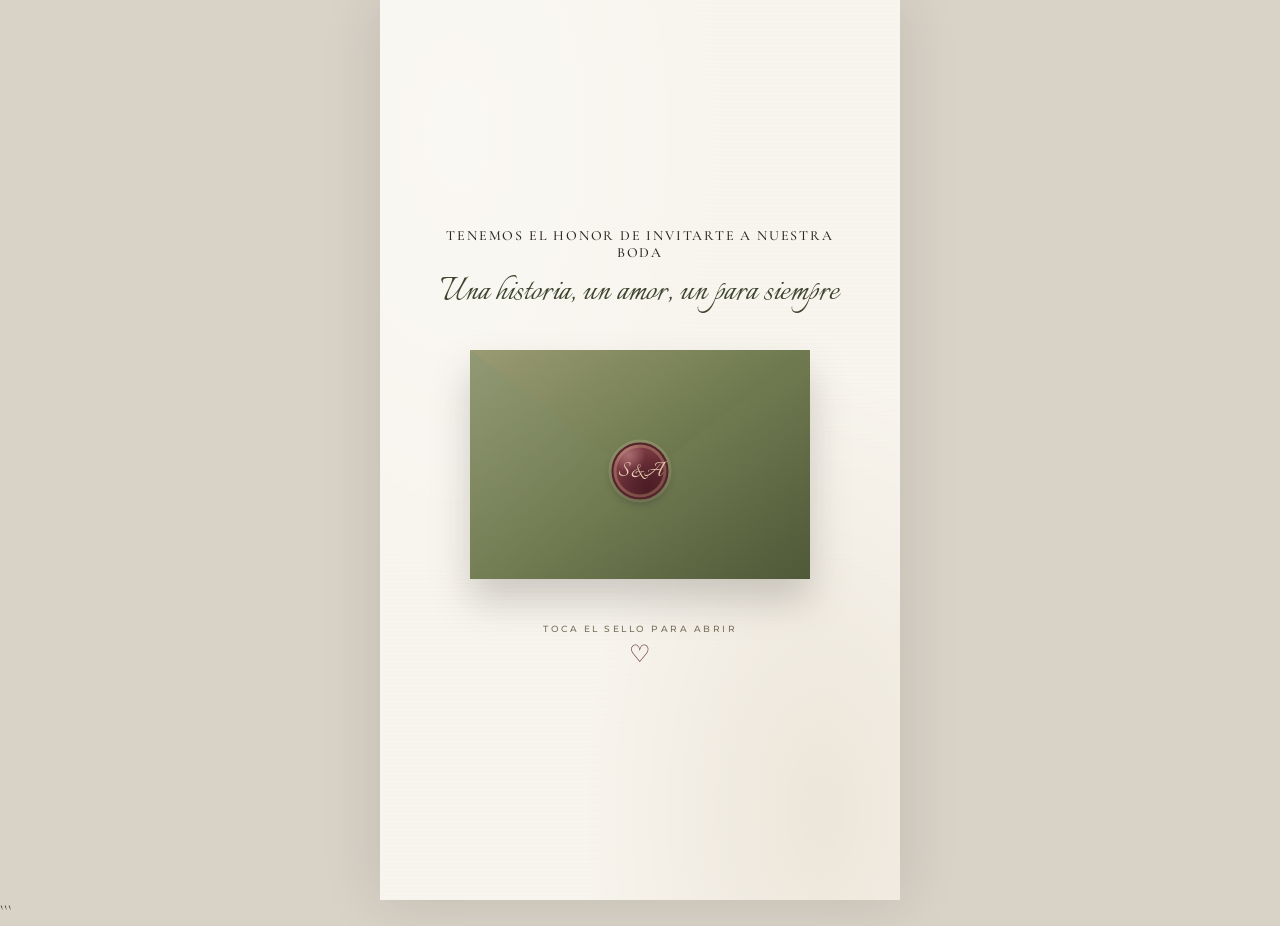
<file: index.html>
<!doctype html>
<html lang="es">
<head>
  <meta charset="utf-8">
  <meta name="viewport" content="width=device-width, initial-scale=1">
  <meta name="theme-color" content="#f7f2e9">
  <meta name="description" content="Invitación a la boda de Sara y Alejandro, 13 de marzo de 2027.">
  <title>Sara & Alejandro | Nuestra boda</title>

  <link rel="preconnect" href="https://fonts.googleapis.com">
  <link rel="preconnect" href="https://fonts.gstatic.com" crossorigin>
  <link href="https://fonts.googleapis.com/css2?family=Cormorant+Garamond:wght@300;400;500;600&family=Italianno&family=Montserrat:wght@300;400;500;600&display=swap" rel="stylesheet">

  <link rel="stylesheet" href="/styles.css">
  <script src="/script.js" defer></script>
</head>

<body>
<main class="site">

  <!-- PORTADA -->
  <section class="page cover" id="inicio" aria-label="Portada de la invitación">
    <div class="content">
      <div class="intro">
        <div class="eyebrow">Tenemos el honor de invitarte a nuestra boda</div>
        <div class="script intro-script">Una historia, un amor, un para siempre</div>
      </div>

      <div class="envelope-wrap">
        <button class="envelope" id="envelope" type="button"
                aria-label="Abrir invitación" aria-expanded="false">
          <span class="env-back"></span>
          <span class="env-card">
            <span class="tiny">Con amor y para siempre</span>
            <span class="script env-names">Sara & Alejandro</span>
            <span class="tiny">13 · 03 · 2027</span>
          </span>
          <span class="env-fold"></span>
          <span class="env-flap"></span>
          <span class="seal" aria-hidden="true">S&A</span>
        </button>
      </div>

      <div class="cover-hint" id="hint">
        Toca el sello para abrir
        <span>♡</span>
      </div>
    </div>
  </section>

  <div id="contents" hidden>

    <!-- PRESENTACIÓN -->
    <section class="page" id="fecha">
      <svg class="sprig sprig-left" viewBox="0 0 140 240" aria-hidden="true">
        <use href="#branch"/>
      </svg>

      <div class="content">
        <div class="eyebrow">Our forever begins</div>
        <h1 class="names">Sara <span class="ampersand">&</span><br>Alejandro</h1>
        <div class="divider">❦</div>

        <p class="bodycopy">
          Con la bendición de Dios y el amor de nuestras familias,
          queremos compartir contigo uno de los días más especiales
          de nuestras vidas.
        </p>

        <p class="bodycopy">
          Nos encantaría que nos acompañaras a celebrar el comienzo
          de nuestra historia para siempre.
        </p>

        <div class="divider">♡</div>
        <div class="tiny">Reserva la fecha</div>
        <div class="script save-date">13 de marzo de 2027</div>
      </div>
    </section>

    <!-- FECHA Y HORARIOS -->
    <section class="page olive">
      <div class="content">
        <div class="eyebrow">The day we say I do</div>
        <h2 class="heading">Nuestra boda</h2>

        <div class="date-card">
          <div class="tiny">SÁBADO</div>
          <div class="date-number">13</div>
          <div class="date-month">Marzo</div>
          <div class="date-year">2027</div>
          <div class="date-line"></div>
          <div class="tiny">SANTIAGO DE QUERÉTARO</div>
          <div class="date-city">Querétaro, México</div>
        </div>

        <div class="info-grid">
          <div class="info-tile">
            <div class="icon" aria-hidden="true">✧</div>
            <h3>La ceremonia</h3>
            <p>Misa<br><strong>12:00 p. m.</strong></p>
          </div>

          <div class="info-tile" id="horario-recepcion">
            <div class="icon" aria-hidden="true">♡</div>
            <h3>La recepción</h3>
            <p>Celebración<br><strong>3:00 p. m.</strong></p>
          </div>
        </div>

        <a class="btn" href="#ubicaciones">Conoce las ubicaciones</a>
      </div>
    </section>

    <!-- CEREMONIA Y RECEPCIÓN -->
    <section class="page" id="ubicaciones">
      <div class="content">
        <div class="eyebrow">We saved a place for you</div>
        <h2 class="heading">Dónde nos vemos</h2>

        <article class="location-card">
          <div class="tiny">Primero celebraremos</div>
          <h3>La ceremonia religiosa</h3>
          <div class="location-time">12:00 p. m.</div>
          <div class="divider">❦</div>

          <p>
            Parroquia Divina Providencia<br>
            Madrid 231, Los Sauces,<br>
            76114 Santiago de Querétaro, Qro.
          </p>

          <a class="btn solid"
             href="https://www.google.com/maps/place/Parroquia+Divina+Providencia/@20.6262771,-100.4451317,20.21z/data=!4m15!1m8!3m7!1s0x85d3507958e3c1df:0x23647522108d44e1!2sMadrid+231,+Los+Sauces,+76114+Santiago+de+Quer%C3%A9taro,+Qro.!3b1!8m2!3d20.6260787!4d-100.4451164!16s%2Fg%2F11zwz81261!3m5!1s0x85d3507959959f6b:0x6cf4c809443645d1!8m2!3d20.6260787!4d-100.4451164!16s%2Fg%2F11b6f03wbs?entry=ttu&amp;g_ep=EgoyMDI2MTAyOC4wIKXMDSoASAFQAw%3D%3D"
             target="_blank" rel="noopener noreferrer">
            Abrir ubicación en Maps ↗
          </a>
        </article>

        <div class="divider">♡</div>

        <article class="location-card" id="ubicacion-recepcion">
          <div class="tiny">Y después continuaremos</div>
          <h3>La recepción</h3>
          <div class="location-time">3:00 p. m.</div>
          <div class="divider">❦</div>

          <p>
            Citlaltépetl 117, Loma Bonita,<br>
            76118 Santiago de Querétaro, Qro.
          </p>

          <a class="btn solid"
             href="https://maps.app.goo.gl/64a9VfoYJC5BPRaD8?g_st=aw"
             target="_blank" rel="noopener noreferrer">
            Abrir ubicación en Maps ↗
          </a>
        </article>
      </div>
    </section>

    <!-- REGALOS -->
    <section class="page">
      <div class="content">
        <div class="eyebrow">A little something for us</div>
        <h2 class="heading">Mesa de regalos</h2>

        <div class="paper-card">
          <div class="script gift-intro">Tu presencia es nuestro regalo</div>
          <div class="divider">♡</div>

          <p class="bodycopy compact">
            El mejor regalo es compartir contigo este día tan especial.
            Sin embargo, si deseas tener un detalle con nosotros,
            hemos preparado una mesa de regalos.
          </p>

          <a class="btn solid"
             href="https://www.amazon.com.mx/wedding/guest-view/1IHKFDLVKZLXB"
             target="_blank" rel="noopener noreferrer">
            Ver mesa de regalos
          </a>

          <div class="divider">❦</div>

          <div class="gift-card">
            <h3>Un detalle de corazón</h3>
            <p>
              Para quienes prefieran hacernos un regalo monetario,
              también tendremos sobres disponibles el día del evento.
            </p>
          </div>
        </div>
      </div>
    </section>

    <!-- CÓDIGO DE VESTIMENTA -->
    <section class="page olive">
      <div class="content">
        <div class="eyebrow">Dress code</div>
        <h2 class="heading">Código de vestimenta</h2>

        <div class="dress-card">
          <div class="dress-symbol" aria-hidden="true">✧</div>
          <div class="script dress-title">Formal - Casual</div>
          <div class="divider">❦</div>
          <p>Queremos que disfrutes de este día sintiéndote cómodo y especial.</p>
        </div>

        <div class="dress-card">
          <div class="script dress-subtitle">Una consideración especial</div>

          <p>
            Les pedimos amablemente evitar utilizar los siguientes colores:
          </p>

          <div class="prohibited-colors" aria-label="Colores reservados para la celebración">
            <div class="color-swatch"><span class="color-bubble" style="--swatch:#68704a" title="Verde olivo"></span><span>Olivo</span></div>
            <div class="color-swatch"><span class="color-bubble" style="--swatch:#3c442d" title="Olivo oscuro"></span><span>Olivo oscuro</span></div>
            <div class="color-swatch"><span class="color-bubble" style="--swatch:#642b35" title="Vino"></span><span>Vino</span></div>
            <div class="color-swatch"><span class="color-bubble" style="--swatch:#8c4d53" title="Vino claro"></span><span>Vino claro</span></div>
            <div class="color-swatch"><span class="color-bubble" style="--swatch:#f7f2e9" title="Marfil"></span><span>Marfil</span></div>
            <div class="color-swatch"><span class="color-bubble" style="--swatch:#eee5d6" title="Beige"></span><span>Beige</span></div>
            <div class="color-swatch"><span class="color-bubble" style="--swatch:#ffffff" title="Blanco"></span><span>Blanco</span></div>
            <div class="color-swatch"><span class="color-bubble" style="--swatch:#c0c0c0" title="Plateado"></span><span>Plateado</span></div>
            <div class="color-swatch"><span class="color-bubble" style="--swatch:linear-gradient(135deg, #f0d99a, #b49352 48%, #e8d19a 72%, #92713b)" title="Dorado"></span><span>Dorado</span></div>
          </div>

          <p class="small-note">Agradecemos mucho su comprensión.</p>
        </div>
      </div>
    </section>

    <!-- CONFIRMACIÓN -->
    <section class="page" id="confirmacion">
      <div class="content">
        <div class="paper-card">
          <div class="eyebrow">We saved you a seat</div>
          <h2 class="heading rsvp-heading">Confirma tu asistencia</h2>

          <p class="bodycopy compact">
            Nos hará muy felices contar contigo en este día tan importante para nosotros.
          </p>

          <div class="divider">❦</div>

          <form class="rsvp-form" id="rsvp">
            <label for="guest">Nombre completo</label>
            <input id="guest" name="guest" type="text" autocomplete="name" required placeholder="Escribe tu nombre">

            <label for="attendance">¿Nos acompañarás?</label>
            <select id="attendance" name="attendance" required>
              <option value="Sí, asistiré">Sí, asistiré</option>
              <option value="No podré asistir">No podré asistir</option>
            </select>

            <label for="guests">Número de asistentes</label>
            <select id="guests" name="guests">
              <option value="1">1 persona</option>
              <option value="2">2 personas</option>
              <option value="3">3 personas</option>
              <option value="4">4 personas</option>
              <option value="5">5 personas</option>
            </select>

            <label for="message">Mensaje para los novios</label>
            <textarea id="message" name="message" rows="3" placeholder="Escribe algo bonito (opcional)"></textarea>

            <button class="btn solid submit-btn" type="submit">Enviar confirmación</button>
            <p class="form-note">Tu respuesta se guardará de forma segura.</p>
          </form>
        </div>
      </div>
    </section>

    <!-- DESPEDIDA -->
    <section class="page olive">
      <div class="content">
        <div class="footerline">With love & gratitude</div>
        <div class="eyebrow">Gracias por ser parte de nuestra historia</div>

        <div class="names closing-names">
          Sara <span class="ampersand closing-ampersand">&</span><br>Alejandro
        </div>

        <div class="divider">♡</div>
        <p class="bodycopy">Un día, una promesa y toda una vida para cumplirla.</p>
        <div class="tiny">13 · 03 · 2027</div>

        <a class="btn back-to-top" href="#inicio">Volver al inicio ↑</a>
      </div>
    </section>

  </div>
</main>

<!-- ILUSTRACIÓN BOTÁNICA DECORATIVA -->
<svg class="svg-defs" aria-hidden="true" focusable="false">
  <defs>
    <g id="branch" fill="none" stroke="#9b9a70" stroke-width="1.5" stroke-linecap="round">
      <path d="M20 220 Q70 150 90 30"/>
      <path d="M44 180 Q10 165 5 135 Q38 137 44 180Z" fill="#858c63" stroke="none"/>
      <path d="M55 155 Q95 145 112 112 Q72 112 55 155Z" fill="#737d55" stroke="none"/>
      <path d="M66 120 Q28 100 25 70 Q62 78 66 120Z" fill="#92966c" stroke="none"/>
      <path d="M77 85 Q111 75 126 42 Q91 44 77 85Z" fill="#737d55" stroke="none"/>
      <path d="M35 192 Q15 183 8 160"/>
      <path d="M60 150 Q82 145 100 123"/>
      <path d="M68 113 Q45 99 34 82"/>
      <path d="M82 78 Q104 66 117 48"/>
    </g>
  </defs>
</svg>

</body>
</html>
```
</file>
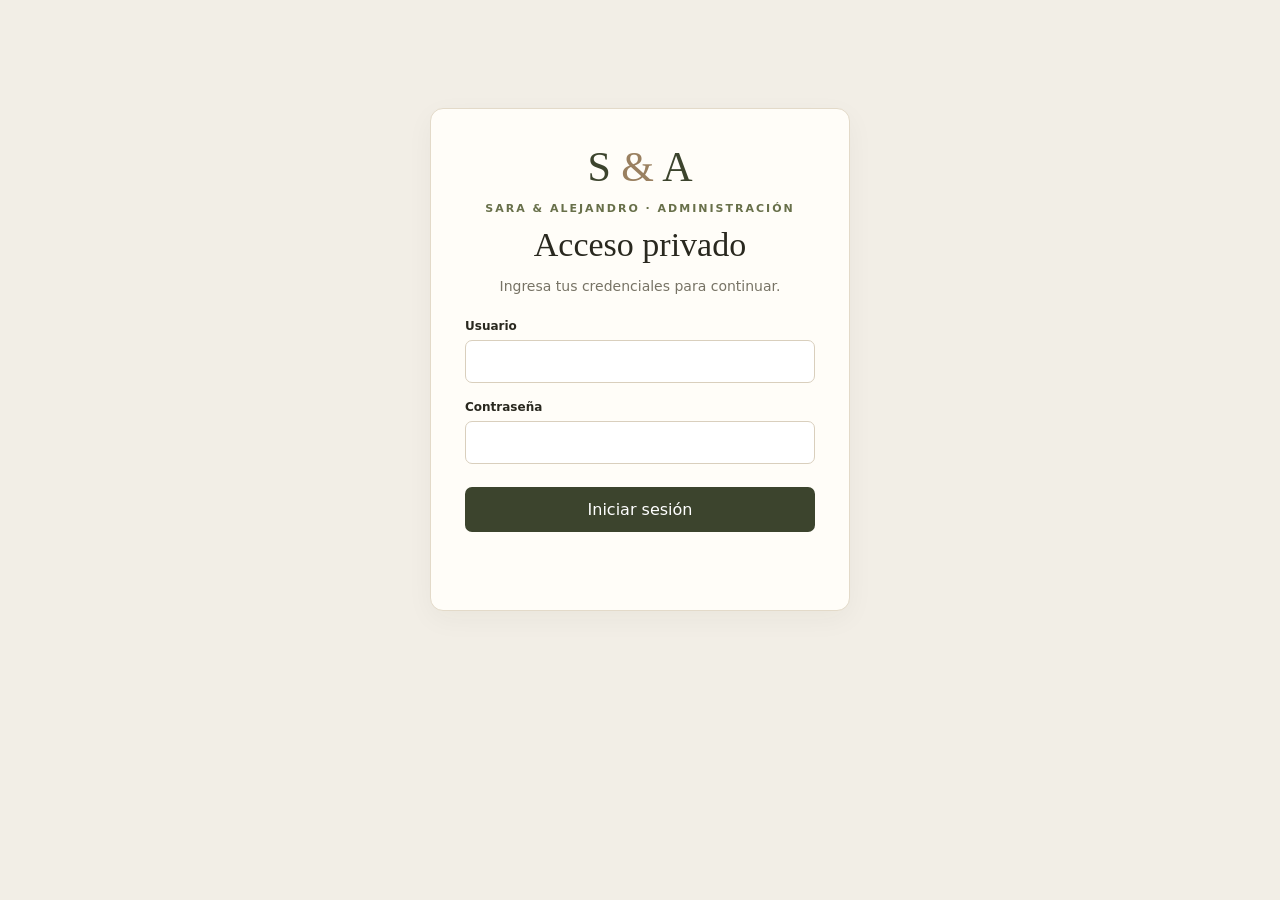
<file: admin-login.html>
<!doctype html>
<html lang="es">
<head>
  <meta charset="utf-8">
  <meta name="viewport" content="width=device-width, initial-scale=1">

  <title>Acceso privado | Sara & Alejandro</title>

  <!-- Estilos del panel de administración -->
  <link rel="stylesheet" href="/admin.css">
</head>

<body class="admin-body">

  <main class="login-card">

    <div class="login-mark">S <span>&</span> A</div>

    <p class="eyebrow">Sara & Alejandro · Administración</p>

    <h1>Acceso privado</h1>

    <p class="muted">
      Ingresa tus credenciales para continuar.
    </p>

    <form id="login-form">

      <label for="username">Usuario</label>
      <input
        id="username"
        name="username"
        type="text"
        autocomplete="username"
        required
      >

      <label for="password">Contraseña</label>
      <input
        id="password"
        name="password"
        type="password"
        autocomplete="current-password"
        required
      >

      <button type="submit" id="login-button">
        Iniciar sesión
      </button>

      <p id="login-error" class="error" role="alert"></p>

    </form>

  </main>

  <script>
    const form = document.getElementById('login-form');

    form.addEventListener('submit', async (e) => {
      e.preventDefault();

      const button = document.getElementById('login-button');
      const error = document.getElementById('login-error');

      button.disabled = true;
      button.textContent = 'Verificando...';
      error.textContent = '';

      try {
        const response = await fetch('/api/admin/login', {
          method: 'POST',
          headers: {
            'Content-Type': 'application/json'
          },
          body: JSON.stringify({
            username: document.getElementById('username').value,
            password: document.getElementById('password').value
          })
        });

        const data = await response.json();

        if (!response.ok) {
          throw new Error(
            data.detail || 'No fue posible iniciar sesión.'
          );
        }

        location.replace('/admin');

      } catch (err) {
        error.textContent = err.message;

        button.disabled = false;
        button.textContent = 'Iniciar sesión';
      }
    });
  </script>

</body>
</html>
</file>
<file: styles.css>
:root {
  --ivory: #f7f2e9;
  --paper: #eee5d6;
  --olive: #68704a;
  --olive-dark: #3c442d;
  --wine: #642b35;
  --wine-light: #8c4d53;
  --ink: #29281f;
  --muted: #766f61;
  --gold: #b4a078;
  --serif: "Cormorant Garamond", Georgia, serif;
  --script: "Italianno", cursive;
  --sans: "Montserrat", sans-serif;
}

* { box-sizing: border-box; }

html {
  scroll-behavior: smooth;
  background: #d8d2c7;
}

body {
  margin: 0;
  color: var(--ink);
  font: 17px/1.5 var(--serif);
  background: #d8d2c7;
}

body, button, input, select, textarea {
  font-family: var(--serif);
}

a { color: inherit; }

.site {
  max-width: 520px;
  min-height: 100vh;
  margin: 0 auto;
  background: var(--ivory);
  overflow: hidden;
  box-shadow: 0 0 55px #30291e22;
}

.page {
  min-height: 100svh;
  position: relative;
  display: flex;
  align-items: center;
  justify-content: center;
  padding: 55px 25px;
  overflow: hidden;
}

.page::before {
  content: "";
  position: absolute;
  inset: 0;
  pointer-events: none;
  opacity: .35;
  background:
    radial-gradient(ellipse at 15% 15%, #fff 0, transparent 45%),
    radial-gradient(ellipse at 85% 90%, #d8cbb5 0, transparent 38%),
    repeating-linear-gradient(0deg, #78674b07 0 1px, transparent 1px 4px);
}

.page.olive {
  background: var(--olive-dark);
  color: var(--ivory);
}

.page.olive::before {
  opacity: .3;
  background:
    radial-gradient(ellipse at 80% 5%, #a8a77955, transparent 42%),
    radial-gradient(ellipse at 0 100%, #14190e99, transparent 52%),
    repeating-linear-gradient(0deg, #fff 0 1px, transparent 1px 5px);
}

.content {
  position: relative;
  z-index: 2;
  width: 100%;
  max-width: 430px;
  text-align: center;
}

.eyebrow {
  font: 500 9px var(--sans);
  letter-spacing: 3px;
  text-transform: uppercase;
}

.tiny {
  font: 400 9px var(--sans);
  letter-spacing: 2px;
  text-transform: uppercase;
}

.script {
  font-family: var(--script);
  font-weight: 400;
}

.names {
  font: 400 clamp(65px, 16vw, 94px)/.82 var(--script);
  margin: 25px 0;
}

.ampersand {
  font-size: .6em;
  color: var(--wine);
}

.heading {
  font: 400 clamp(55px, 13vw, 76px)/.9 var(--script);
  margin: 0 0 22px;
}

.divider {
  display: flex;
  align-items: center;
  justify-content: center;
  gap: 12px;
  margin: 20px auto;
  color: var(--gold);
}

.divider::before,
.divider::after {
  content: "";
  width: 48px;
  height: 1px;
  background: currentColor;
  opacity: .7;
}

.bodycopy {
  font-size: 19px;
  line-height: 1.4;
  max-width: 330px;
  margin: 18px auto;
}

.bodycopy.compact { font-size: 18px; }

.btn {
  display: inline-block;
  padding: 12px 22px;
  margin: 9px 4px;
  border: 1px solid currentColor;
  text-decoration: none;
  text-align: center;
  font: 500 9px/1.5 var(--sans);
  letter-spacing: 1.5px;
  text-transform: uppercase;
  transition: background .25s, color .25s, border-color .25s;
}

.btn:hover,
.btn:focus-visible {
  background: var(--wine);
  color: #fff;
  border-color: var(--wine);
}

.btn.solid {
  background: var(--olive-dark);
  color: var(--ivory);
  border-color: var(--olive-dark);
}

.btn.solid:hover,
.btn.solid:focus-visible {
  background: var(--wine);
  border-color: var(--wine);
}

.olive .btn:not(.solid) {
  color: var(--ivory);
}

.olive .btn.solid {
  background: var(--ivory);
  color: var(--olive-dark);
  border-color: var(--ivory);
}

.olive .btn.solid:hover,
.olive .btn.solid:focus-visible {
  background: var(--wine);
  color: white;
  border-color: var(--wine);
}

/* PORTADA Y SOBRE */

.cover { background: #f8f5ee; }
.cover .content { max-width: 410px; }
.intro { margin-bottom: 17px; }

.intro .eyebrow {
  font-family: var(--serif);
  font-size: 14px;
  letter-spacing: 1.8px;
}

.intro-script {
  font-size: 39px;
  color: var(--olive-dark);
  line-height: 1;
  margin-top: 12px;
}

.envelope-wrap {
  perspective: 1400px;
  width: min(100%, 350px);
  margin: 42px auto 48px;
  filter: drop-shadow(0 22px 19px #29281f35);
  overflow: visible;
}

.envelope {
  appearance: none;
  display: block;
  position: relative;
  width: 100%;
  aspect-ratio: 1.34 / 1;
  padding: 0;
  border: 0;
  background: transparent;
  cursor: pointer;
  transform-style: preserve-3d;
  outline: none;
  overflow: visible;
  isolation: isolate;
}

.envelope:focus-visible {
  outline: 2px solid var(--wine);
  outline-offset: 8px;
  border-radius: 4px;
}

.env-back {
  position: absolute;
  inset: 0;
  z-index: 0;
  overflow: hidden;
  border: 1px solid #39402a;
  border-radius: 3px;
  background:
    linear-gradient(135deg, #858b62 0%, #626c45 48%, #41492e 100%);
  box-shadow: inset 0 0 0 1px #d7c99b55;
}

.env-back::after {
  content: "";
  position: absolute;
  inset: 9px;
  border: 1px solid #d7c99b55;
  pointer-events: none;
}

.env-card {
  position: absolute;
  z-index: 2;
  left: 9%;
  top: 7%;
  width: 82%;
  height: 86%;
  background: linear-gradient(125deg, #fffdf7 0%, #f5eddf 55%, #e8ddca 100%);
  border: 1px solid #c8b998;
  display: flex;
  flex-direction: column;
  align-items: center;
  justify-content: center;
  color: var(--ink);
  box-shadow: 0 3px 9px #211d1524;
  transition:
    transform 1.05s cubic-bezier(.2,.72,.25,1) .12s,
    top 1.05s cubic-bezier(.2,.72,.25,1) .12s;
  will-change: transform, top;
}

.env-card::before {
  content: "";
  position: absolute;
  inset: 7px;
  border: 1px solid #c4b28e88;
  pointer-events: none;
}

.env-names {
  font-size: 45px;
  color: var(--olive-dark);
  margin: 9px 0;
  position: relative;
}

.env-fold {
  position: absolute;
  inset: 0;
  z-index: 4;
  background:
    linear-gradient(145deg, #788052 0%, #626b44 48%, #4a5234 100%);
  clip-path: polygon(0 0, 50% 54%, 100% 0, 100% 100%, 0 100%);
  pointer-events: none;
}

.env-fold::after {
  content: "";
  position: absolute;
  inset: 1px;
  background: linear-gradient(145deg, #ffffff12, transparent 48%, #22220f18);
  clip-path: polygon(0 0, 50% 54%, 100% 0, 100% 100%, 0 100%);
}

.env-flap {
  position: absolute;
  z-index: 6;
  left: 0;
  top: 0;
  width: 100%;
  height: 72%;
  transform-origin: 50% 0%;
  transform: rotateX(0deg);
  clip-path: polygon(0 0, 100% 0, 50% 100%);
  background: linear-gradient(135deg, #92936a 0%, #6b7449 55%, #505a37 100%);
  transition:
    transform 1s cubic-bezier(.2,.72,.25,1),
    filter 1s ease;
  backface-visibility: hidden;
  pointer-events: none;
  will-change: transform;
}

.seal {
  position: absolute;
  z-index: 8;
  left: 50%;
  top: 54%;
  transform: translate(-50%, -50%);
  width: 57px;
  height: 57px;
  border-radius: 50%;
  display: grid;
  place-items: center;
  color: #e4cdb0;
  background:
    radial-gradient(circle at 28% 20%, #a86c70, transparent 30%),
    radial-gradient(circle at 65% 80%, #4b1d25, transparent 65%),
    linear-gradient(140deg, #87434b, #5a222c);
  border: 2px solid #57232b;
  box-shadow:
    inset 0 0 0 3px #d6b78b4d,
    0 4px 8px #2225,
    0 0 0 3px #d6c6a044;
  font: 24px var(--script);
  transition: opacity .35s ease, transform .55s cubic-bezier(.2,.72,.25,1);
  pointer-events: none;
}

.envelope.open .env-flap {
  transform: rotateX(180deg);
  z-index: 1;
  filter: brightness(.96);
}

.envelope.open .env-card {
  top: -25%;
  transform: translateY(-7%) scale(1.015);
  z-index: 5;
}

.envelope.open .seal {
  opacity: 0;
  transform: translate(-50%, -50%) scale(.72) rotate(-18deg);
}

@media (prefers-reduced-motion: reduce) {
  .env-flap,
  .env-card,
  .seal {
    transition-duration: .01ms !important;
    transition-delay: 0ms !important;
  }
}

.cover-hint {
  font: 500 9px var(--sans);
  letter-spacing: 2.5px;
  text-transform: uppercase;
  color: #77715f;
}

.cover-hint span {
  display: block;
  font: 24px var(--script);
  letter-spacing: 0;
  margin-top: 6px;
  color: var(--wine);
}

/* ADORNO BOTÁNICO */

.sprig {
  position: absolute;
  width: 125px;
  height: 220px;
  z-index: 1;
  opacity: .55;
  pointer-events: none;
}

.sprig-left { left: -35px; top: 0; }

.svg-defs {
  position: absolute;
  width: 0;
  height: 0;
  overflow: hidden;
}

/* TARJETAS */

.paper-card {
  position: relative;
  padding: 30px 23px;
  background: linear-gradient(135deg, #fffaf0, #e9decc);
  box-shadow: 0 10px 26px #33291d18;
  border: 1px solid #d5c5a8;
  color: var(--ink);
}

.paper-card .heading { color: var(--olive-dark); }

.save-date {
  font-size: 48px;
  color: var(--wine);
  margin-top: 8px;
}

.date-card {
  position: relative;
  max-width: 350px;
  margin: 25px auto;
  padding: 30px 20px;
  background: var(--olive-dark);
  color: var(--ivory);
  box-shadow: 0 12px 25px #15190e30;
  transform: rotate(-1deg);
}

.date-card::before {
  content: "";
  position: absolute;
  inset: 8px;
  border: 1px solid #c4b78c88;
  pointer-events: none;
}

.date-number { font: 400 75px/.9 var(--serif); }

.date-month {
  font: 400 48px/.95 var(--script);
  margin: 8px 0;
}

.date-year {
  font-size: 25px;
  letter-spacing: 4px;
}

.date-line {
  height: 1px;
  width: 55px;
  background: var(--gold);
  margin: 18px auto;
}

.date-city {
  font-size: 16px;
  margin-top: 5px;
}

.info-grid {
  display: grid;
  grid-template-columns: 1fr 1fr;
  gap: 12px;
  margin: 25px 0;
}

.info-tile {
  padding: 20px 10px;
  border: 1px solid #d4c4a8;
  background: #f8f1e5;
  color: var(--ink);
}

.info-tile .icon {
  font-size: 24px;
  color: var(--wine);
}

.info-tile h3 {
  font: 400 27px var(--script);
  margin: 5px 0;
}

.info-tile p {
  font-size: 15px;
  line-height: 1.4;
  margin: 0;
}

/* UBICACIONES */

.location-card {
  padding: 25px 18px;
  margin: 18px 0;
  background: #f8f1e5;
  border: 1px solid #d4c4a8;
  color: var(--ink);
  box-shadow: 0 8px 20px #29221710;
}

.location-card h3 {
  font: 400 34px var(--script);
  color: var(--wine);
  margin: 0 0 8px;
}

.location-card p {
  font-size: 17px;
  line-height: 1.4;
  margin: 8px auto;
}

.location-time {
  font: 400 29px var(--serif);
  color: var(--olive-dark);
  margin: 10px 0;
}

/* REGALOS */

.gift-intro {
  font-size: 43px;
  color: var(--wine);
  line-height: 1.05;
}

.gift-card {
  padding: 24px 18px;
  margin: 18px 0 0;
  background: #f8f1e5;
  border: 1px solid #d4c4a8;
  color: var(--ink);
}

.gift-card h3 {
  font: 400 39px var(--script);
  color: var(--wine);
  margin: 5px;
}

.gift-card p {
  font-size: 17px;
  line-height: 1.45;
  margin: 8px 0 0;
}

/* VESTIMENTA */

.dress-card {
  padding: 25px 20px;
  border: 1px solid #c4b78c88;
  margin: 22px 0;
}

.dress-card p {
  font-size: 18px;
  line-height: 1.5;
}

.dress-symbol { font-size: 35px; }

.dress-title {
  font-size: 48px;
  color: #d4c29d;
}

.dress-subtitle {
  font-size: 43px;
  color: #d4c29d;
  line-height: 1.05;
}

.small-note { font-size: 15px !important; }

/* CONFIRMACIÓN */

.rsvp-form {
  text-align: left;
  max-width: 350px;
  margin: 20px auto 0;
}

.rsvp-form label {
  display: block;
  font: 500 9px var(--sans);
  letter-spacing: 1.3px;
  text-transform: uppercase;
  margin: 15px 0 6px;
}

.rsvp-form input,
.rsvp-form select,
.rsvp-form textarea {
  display: block;
  width: 100%;
  min-height: 44px;
  border: 1px solid #c9b895;
  background: #fffaf0;
  padding: 11px 12px;
  font: 17px var(--serif);
  color: var(--ink);
  border-radius: 0;
}

.rsvp-form textarea { resize: vertical; }

.rsvp-form input:focus,
.rsvp-form select:focus,
.rsvp-form textarea:focus {
  outline: 2px solid #8c4d5366;
  outline-offset: 1px;
}

.submit-btn {
  width: 100%;
  cursor: pointer;
  margin: 20px 0 5px;
}

.form-note {
  font: 10px/1.5 var(--sans);
  color: var(--muted);
  text-align: center;
  margin: 8px 0 0;
}

.footerline {
  font: 400 42px var(--script);
  color: var(--wine);
  margin: 15px 0;
}

.olive .footerline { color: #d4c29d; }

.closing-names {
  font-size: 78px;
  margin: 35px 0;
}

.closing-ampersand { color: #c7b28a; }

.back-to-top { margin-top: 30px; }

#contents[hidden] {
  display: none !important;
}

@media (max-width: 380px) {
  .page { padding: 40px 19px; }
  .heading { font-size: 58px; }
  .paper-card { padding: 25px 17px; }
  .info-grid { gap: 8px; }
  .intro-script { font-size: 35px; }
  .env-names { font-size: 39px; }
  .location-card { padding: 22px 14px; }
}

@media (prefers-reduced-motion: reduce) {
  html { scroll-behavior: auto; }

  *,
  *::before,
  *::after {
    transition-duration: .01ms !important;
    animation-duration: .01ms !important;
  }
}

.rsvp-success {
  text-align: center;
  padding: 12px 0;
}

.rsvp-success h3 {
  font: 400 42px var(--script);
  color: var(--olive-dark);
  margin: 8px 0;
}

.rsvp-success p { font-size: 17px; }

.rsvp-form button:disabled {
  opacity: .65;
  cursor: wait;
}

/* MUESTRAS DE COLORES RESERVADOS */

.prohibited-colors {
  display: grid;
  grid-template-columns: repeat(3, minmax(0, 1fr));
  gap: 15px 10px;
  max-width: 310px;
  margin: 22px auto 18px;
}

.color-swatch {
  display: flex;
  flex-direction: column;
  align-items: center;
  gap: 6px;
  font: 500 8px/1.25 var(--sans);
  letter-spacing: .7px;
  text-transform: uppercase;
  color: inherit;
}

.color-bubble {
  display: block;
  width: 29px;
  height: 29px;
  border-radius: 50%;
  background: var(--swatch);
  border: 1px solid #ffffff99;
  box-shadow: 0 2px 7px #17130d35, inset 0 0 0 2px #ffffff20;
}

.color-swatch:first-child .color-bubble,
.color-swatch:nth-child(5) .color-bubble,
.color-swatch:nth-child(7) .color-bubble,
.color-swatch:nth-child(8) .color-bubble {
  border-color: #d8cfbd;
}

/* AJUSTE FINAL: SOBRE CLÁSICO Y MUESTRAS DE COLOR */

.envelope-wrap {
  width: min(100%, 340px);
  margin: 38px auto 44px;
  perspective: 1100px;
}

.envelope {
  aspect-ratio: 1.48 / 1;
  overflow: visible;
  isolation: isolate;
}

.env-back {
  inset: 0;
  z-index: 0;
  border-radius: 3px;
  background: linear-gradient(145deg, #858d65, #626d46 60%, #4c5637);
  border: 1px solid #424a30;
}

.env-back::after {
  inset: 8px;
  border: 1px solid #e1d5b477;
}

.env-card {
  z-index: 1;
  left: 8%;
  top: 5%;
  width: 84%;
  height: 88%;
  background: linear-gradient(135deg, #fffdf8, #f1e8d8);
  transition:
    top 1.05s cubic-bezier(.2,.75,.25,1) .12s,
    transform 1.05s cubic-bezier(.2,.75,.25,1) .12s;
}

/* Bolsillo delantero: borde inferior cerrado. */

.env-fold {
  inset: 0;
  z-index: 4;
  background: linear-gradient(
    145deg,
    #879067 0%,
    #707a50 55%,
    #56603e 100%
  );
  clip-path: polygon(
    0 0,
    50% 53%,
    100% 0,
    100% 100%,
    0 100%
  );
}

.env-fold::after {
  content: "";
  position: absolute;
  inset: 0;
  background: linear-gradient(
    135deg,
    #ffffff16,
    transparent 50%,
    #20251420
  );
  clip-path: polygon(
    0 0,
    50% 53%,
    100% 0,
    100% 100%,
    0 100%
  );
}

/* Solapa superior triangular. */

.env-flap {
  z-index: 6;
  top: 0;
  left: 0;
  width: 100%;
  height: 56%;
  clip-path: polygon(0 0, 100% 0, 50% 100%);
  transform-origin: 50% 0%;
  background: linear-gradient(
    145deg,
    #9a9b72,
    #737d52 58%,
    #596342
  );
  transition:
    transform 1s cubic-bezier(.2,.72,.25,1),
    filter 1s ease;
}

.envelope.open .env-flap {
  transform: rotateX(180deg);
  z-index: 1;
}

.envelope.open .env-card {
  top: -31%;
  transform: translateY(-5%) scale(1.02);
  z-index: 5;
}

.seal { z-index: 8; top: 53%; }

/* BURBUJAS DE COLORES */

.prohibited-colors {
  display: grid;
  grid-template-columns: repeat(3, minmax(0, 1fr));
  gap: 17px 12px;
  max-width: 330px;
  margin: 24px auto 20px;
}

.color-swatch {
  display: flex;
  flex-direction: column;
  align-items: center;
  gap: 7px;
  font: 500 9px/1.25 var(--sans);
  letter-spacing: .45px;
  text-align: center;
}

.color-bubble {
  width: 39px;
  height: 39px;
  flex: 0 0 39px;
  border-radius: 50%;
  background: var(--swatch);
  border: 1px solid #ffffffcc;
  box-shadow:
    0 3px 9px #17130d35,
    inset 0 0 0 3px #ffffff2b;
}

.color-swatch:nth-child(5) .color-bubble,
.color-swatch:nth-child(7) .color-bubble {
  border-color: #bcb4a5;
  box-shadow:
    0 3px 9px #17130d35,
    inset 0 0 0 3px #ffffffb0;
}

.color-swatch:nth-child(8) .color-bubble {
  background: linear-gradient(
    135deg,
    #f4f4f4,
    #aeb2b8 45%,
    #fff 62%,
    #92979e
  );
}

.color-swatch:nth-child(9) .color-bubble {
  background: linear-gradient(
    135deg,
    #f0d99a,
    #b49352 48%,
    #e8d19a 72%,
    #92713b
  );
}
</file>
<file: admin.css>
*{box-sizing:border-box}body{margin:0;font-family:Inter,system-ui,-apple-system,"Segoe UI",sans-serif;color:#29281f;background:#f2eee6}.admin-body{min-height:100vh;padding:36px 20px}.dashboard{max-width:1180px;margin:0 auto}.dash-header{display:flex;justify-content:space-between;align-items:center;gap:20px;margin-bottom:28px}.eyebrow{font-size:11px;letter-spacing:2px;text-transform:uppercase;color:#68704a;font-weight:700}.dash-header h1,.login-card h1{font-family:Georgia,serif;font-weight:400;font-size:clamp(30px,5vw,46px);margin:7px 0}.muted{color:#777365;font-size:14px}.btn-outline,.btn-primary,button{font:inherit;cursor:pointer}.btn-outline{border:1px solid #68704a;background:transparent;color:#3c442d;border-radius:8px;padding:11px 16px}.stats{display:grid;grid-template-columns:repeat(4,1fr);gap:15px;margin:25px 0}.stat,.table-card,.login-card{background:#fffdf8;border:1px solid #e3dac9;border-radius:13px;box-shadow:0 8px 28px #342c1b0b}.stat{padding:20px}.stat span{display:block;color:#777365;font-size:13px}.stat strong{display:block;font-size:34px;font-weight:600;margin-top:8px;color:#3c442d}.table-card{padding:22px}.table-heading{display:flex;justify-content:space-between;align-items:center;gap:20px;margin-bottom:18px}.table-heading h2{font-family:Georgia,serif;font-weight:400;font-size:27px;margin:0}.table-heading p{margin:6px 0}.tools{display:flex;gap:10px;align-items:center}.tools input,.login-card input{padding:11px 13px;border:1px solid #d9cfbd;border-radius:7px;background:white;font:inherit;min-width:210px}.btn-primary{display:inline-block;text-decoration:none;background:#3c442d;color:white;padding:11px 14px;border-radius:7px;font-size:14px}.table-wrap{overflow-x:auto}table{width:100%;border-collapse:collapse;text-align:left;font-size:13px}th{font-size:11px;text-transform:uppercase;letter-spacing:.7px;color:#777365;background:#f6f2e9}th,td{padding:13px 11px;border-bottom:1px solid #eee8dd;vertical-align:top}td{max-width:280px}.guest-name{font-weight:650}.message{white-space:pre-wrap;min-width:150px}.status{display:inline-block;padding:5px 9px;border-radius:20px;font-size:11px;white-space:nowrap}.status.yes{background:#e6efdf;color:#3d6332}.status.no{background:#f5e6e3;color:#8b4037}.delete{border:0;background:none;color:#9a443a;font-size:12px;text-decoration:underline}.notice,.error{color:#a13d34}.login-card{width:min(100%,420px);margin:8vh auto;padding:34px}.login-mark{text-align:center;font-family:Georgia,serif;font-size:42px;color:#3c442d}.login-mark span{color:#9a8060}.login-card .eyebrow{text-align:center}.login-card h1{text-align:center;font-size:34px}.login-card .muted{text-align:center;margin-bottom:25px}.login-card label{display:block;font-size:12px;font-weight:650;margin:17px 0 7px}.login-card input{width:100%}.login-card button{width:100%;margin-top:23px;padding:13px;border:0;border-radius:7px;background:#3c442d;color:white}.login-card button:disabled{opacity:.6}.error{font-size:13px;min-height:18px}.rsvp-success h3{font:36px Georgia,serif;color:#3c442d}@media(max-width:800px){.stats{grid-template-columns:repeat(2,1fr)}.table-heading{align-items:flex-start;flex-direction:column}.tools{width:100%;flex-wrap:wrap}.tools input{flex:1;min-width:160px}}@media(max-width:520px){.admin-body{padding:20px 12px}.dash-header{align-items:flex-start}.dash-header h1{font-size:31px}.stats{gap:9px}.stat{padding:14px}.stat strong{font-size:28px}.table-card{padding:14px}.btn-outline{padding:9px 11px;font-size:12px}}
</file>
